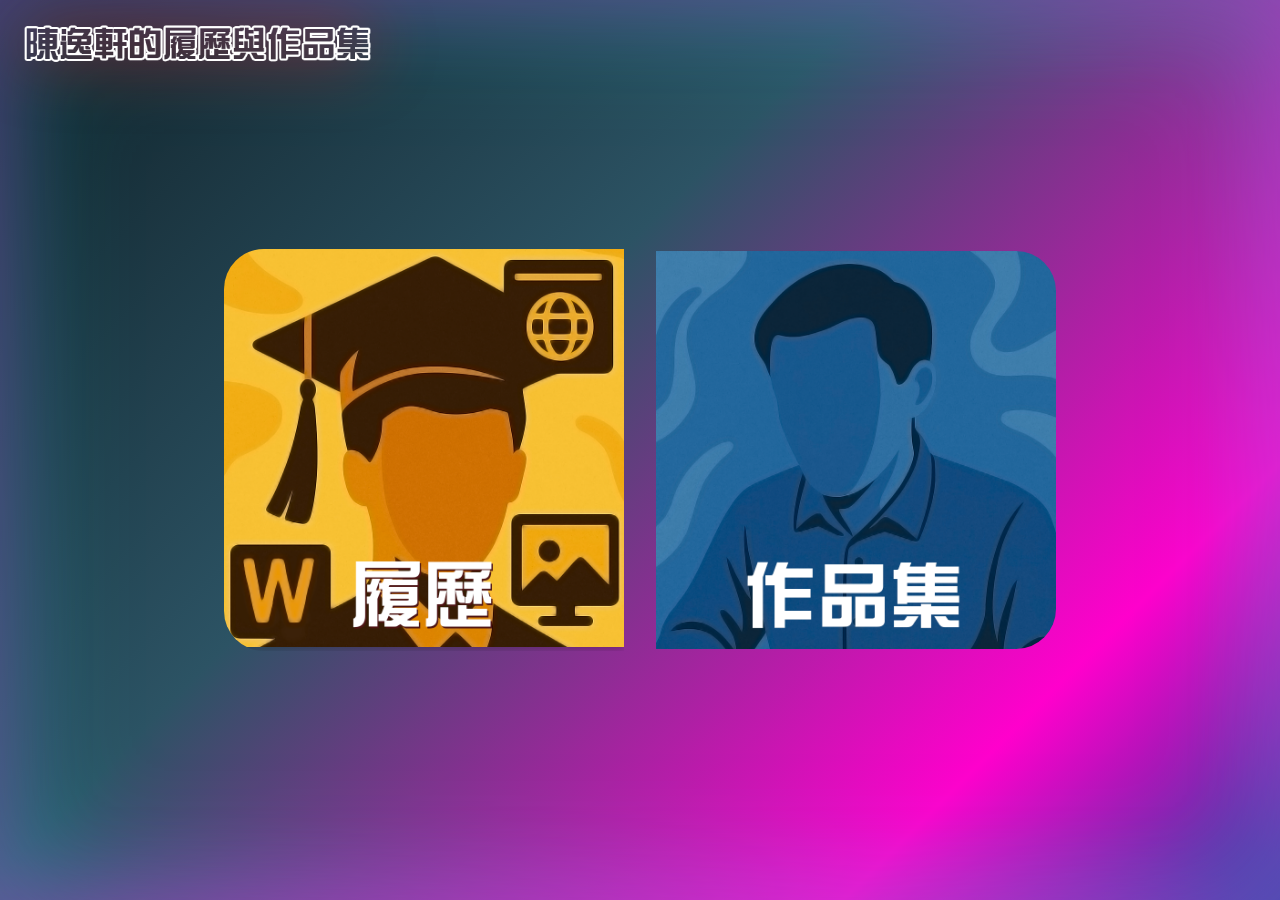
<file: index.html>
<!DOCTYPE html>
<html lang="zh-Hant">
<head>
    <meta charset="UTF-8">
    <title>陳逸軒的履歷與作品集</title>
    <link rel="stylesheet" href="art.css">
</head>
<body>
    <img src="images/陳逸軒的履歷與作品集.png" alt="陳逸軒的履歷與作品集" class="neon-logo">
    <div class="bg-overlay"></div>
    <div class="container">
        <div class="left" data-video="images/履歷按鈕 滑鼠懸停動畫.mp4">
            <a href="resume.html" target="_blank"><img src="images/履歷.png" alt="履歷"></a>
        </div>
        <div class="right" data-video="images/作品集按鈕 滑鼠懸停動畫.mp4">
            <img src="images/作品集.png" alt="作品集">
        </div>
    </div>
    <script src="action.js"></script>
</body>
</html>
</file>
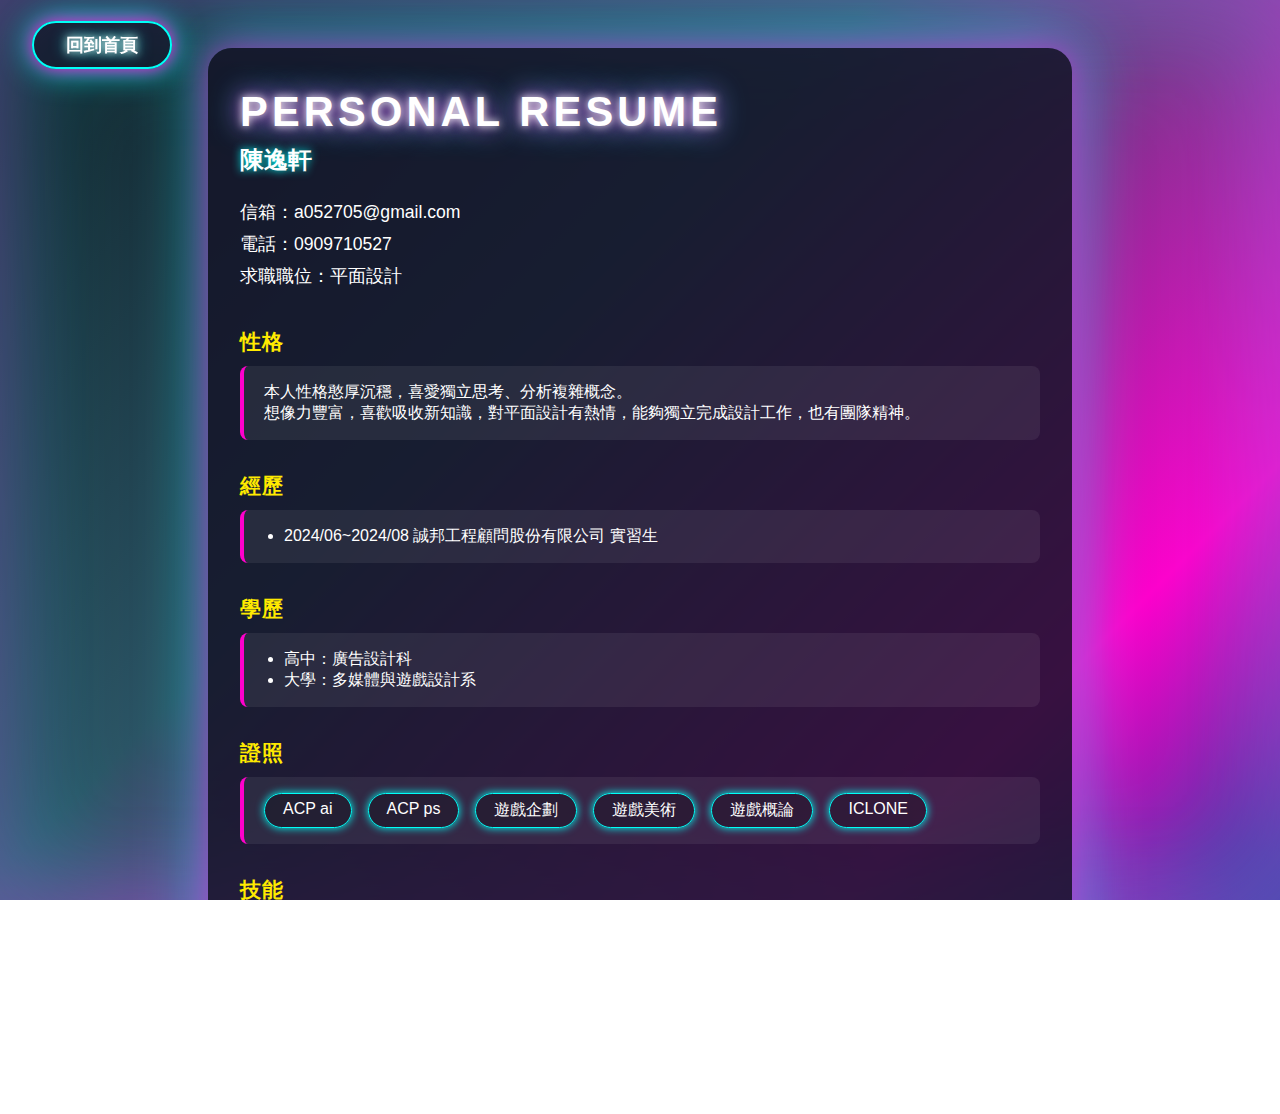
<file: resume.html>
<!DOCTYPE html>
<html lang="zh-Hant">
<head>
    <meta charset="UTF-8">
    <title>陳逸軒的履歷</title>
    <link rel="stylesheet" href="art.css">
    <link rel="stylesheet" href="resume-art.css">
</head>
<body>
    <div class="resume-container">
        <a href="index.html" class="back-home-btn">回到首頁</a>
        <div class="resume-title">PERSONAL RESUME</div>
        <div class="resume-subtitle">陳逸軒</div>
        <div class="resume-row">
            <div class="resume-info">
                <p>信箱：a052705@gmail.com</p>
                <p>電話：0909710527</p>
                <p>求職職位：平面設計</p>
            </div>
        </div>
        <div class="section">
            <div class="section-title">性格</div>
            <div class="section-content">
                本人性格憨厚沉穩，喜愛獨立思考、分析複雜概念。<br>
                想像力豐富，喜歡吸收新知識，對平面設計有熱情，能夠獨立完成設計工作，也有團隊精神。
            </div>
        </div>
        <div class="section">
            <div class="section-title">經歷</div>
            <div class="section-content">
                <ul>
                    <li>2024/06~2024/08 誠邦工程顧問股份有限公司 實習生</li>
                </ul>
            </div>
        </div>
        <div class="section">
            <div class="section-title">學歷</div>
            <div class="section-content">
                <ul>
                    <li>高中：廣告設計科</li>
                    <li>大學：多媒體與遊戲設計系</li>
                </ul>
            </div>
        </div>
        <div class="section">
            <div class="section-title">證照</div>
            <div class="section-content awards">
                <span class="award">ACP ai</span>
                <span class="award">ACP ps</span>
                <span class="award">遊戲企劃</span>
                <span class="award">遊戲美術</span>
                <span class="award">遊戲概論</span>
                <span class="award">ICLONE</span>
            </div>
        </div>
        <div class="section">
            <div class="section-title">技能</div>
            <div class="section-content skills">
                <img class="skill-icon" src="images/ps.png" alt="Photoshop">
                <img class="skill-icon" src="images/Photoshop Lightroom.png" alt="Photoshop Lightroom">
                <img class="skill-icon" src="images/ai.png" alt="Illustrator">
                <img class="skill-icon" src="images/ppt.png" alt="PowerPoint">
                <img class="skill-icon" src="images/excel.png" alt="Excel">
                <img class="skill-icon" src="images/word.png" alt="Word">
                <img class="skill-icon" src="images/vscode.png" alt="VSCode">
                <img class="skill-icon" src="images/cursor.png" alt="Cursor">
                <img class="skill-icon" src="images/威力導演.png" alt="威力導演">
            </div>
        </div>
    </div>
</body>
</html>
</file>
<file: art.css>
body, html {
    height: 100%;
    margin: 0;
    padding: 0;
    /* 霓虹漸層背景 */
    background: linear-gradient(135deg, #0f2027 0%, #2c5364 40%, #ff00cc 80%, #333399 100%);
    /* 柔光效果 */
    box-shadow: 0 0 80px 10px #ff00cc44 inset, 0 0 120px 20px #00fff744 inset;
}

.container {
    display: flex;
    height: 100vh;
    justify-content: center;
    align-items: center;
    gap: 32px;
    position: relative;
    z-index: 2;
}

/* 育達大學風景照背景 */
.bg-overlay {
    position: fixed;
    top: 0;
    left: 0;
    width: 100%;
    height: 100%;
    background-image: url('images/育達大學風景照.jpg');
    background-size: cover;
    background-position: center;
    background-repeat: no-repeat;
    opacity: 0;
    transition: opacity 0.5s ease;
    z-index: 1;
    pointer-events: none;
}

.left, .right {
    display: flex;
    align-items: center;
    justify-content: center;
    margin: 0;
    position: relative;
    transition: opacity 0.3s, transform 0.3s, box-shadow 0.3s;
    overflow: hidden;
    opacity: 1;
}

.left:hover, .right:hover {
    transform: translateY(-16px) scale(1.05);
    box-shadow: 0 8px 32px rgba(0,0,0,0.35),
                0 0 32px 8px #ff00cc, /* 霓虹粉 */
                0 0 64px 16px #00fff7; /* 霓虹藍 */
    border: 3px solid #fff;
    outline: 0.15em solid #ff00cc;
    outline-offset: 0.15em;
}

/* 滑鼠懸停在按鈕時，背景淡化轉場 */
.left:hover ~ body::before,
.right:hover ~ body::before {
    opacity: 1;
}

/* 滑鼠離開按鈕時，背景淡化轉場 */
.left:not(:hover) ~ body::before,
.right:not(:hover) ~ body::before {
    opacity: 0;
}

.left {
    border-top-left-radius: 40px;
    border-bottom-left-radius: 40px;
    border-top-right-radius: 0;
    border-bottom-right-radius: 0;
}
.right {
    border-top-right-radius: 40px;
    border-bottom-right-radius: 40px;
    border-top-left-radius: 0;
    border-bottom-left-radius: 0;
}
.left img, .right img {
    max-width: 400px;
    max-height: 400px;
    transition: none;
    z-index: 1;
    border-radius: 0;
}
.left img {
    box-shadow: 0 2px 8px rgba(0,0,0,0.2);
}
.right img {
    box-shadow: 0 2px 8px rgba(0,0,0,0.2);
}

/* 覆蓋影片樣式 */
.hover-video {
    position: absolute;
    top: 0; left: 0;
    width: 100%; height: 100%;
    object-fit: cover;
    z-index: 2;
    border-radius: inherit;
    pointer-events: none;
    transition: none;
}
.left:hover .hover-video,
.right:hover .hover-video {
    display: block;
}

/* 只要滑鼠在 container 內，兩個按鈕都半透明 */
/* .container:hover .left,
.container:hover .right {
    opacity: 0.5;
    transition: opacity 0.3s;
} */

.btn-fade {
    opacity: 0.5 !important;
    transition: opacity 0.3s;
}

.neon-logo {
    position: fixed;
    top: 24px;
    left: 24px;
    width: 350px;
    height: auto;
    z-index: 10;
    filter: drop-shadow(0 0 32px #ff0000);
    animation: neon-rainbow 3s linear infinite;
}

@keyframes neon-rainbow {
    0%   { filter: drop-shadow(0 0 32px #ff0000); }
    16%  { filter: drop-shadow(0 0 32px #ff8000); }
    33%  { filter: drop-shadow(0 0 32px #ffff00); }
    50%  { filter: drop-shadow(0 0 32px #00ff00); }
    66%  { filter: drop-shadow(0 0 32px #0000ff); }
    83%  { filter: drop-shadow(0 0 32px #8000ff); }
    100% { filter: drop-shadow(0 0 32px #ff0000); }
}

.neon-logo:hover {
    animation-duration: 0.7s;
}
</file>
<file: resume-art.css>
html, body {
    height: 100%;
    margin: 0;
    padding: 0;
    font-family: 'Microsoft JhengHei', Arial, sans-serif;
    color: #fff;
    background: linear-gradient(135deg, #0f2027 0%, #2c5364 40%, #ff00cc 80%, #333399 100%);
    overflow-x: hidden;
}

.resume-container {
    max-width: 800px;
    margin: 48px auto 32px auto;
    background: rgba(20, 20, 40, 0.85);
    border-radius: 24px;
    box-shadow: 0 0 32px 4px #ff00cc88, 0 0 64px 8px #00fff788;
    padding: 40px 32px 32px 32px;
    position: relative;
}
.resume-title {
    font-size: 2.6rem;
    font-weight: bold;
    letter-spacing: 0.1em;
    margin-bottom: 8px;
    text-shadow: 0 0 8px #fff, 0 0 24px #ff00cc, 0 0 32px #00fff7;
}
.resume-subtitle {
    font-size: 1.5rem;
    font-weight: 600;
    margin-bottom: 24px;
    color: #fff;
    text-shadow: 0 0 8px #00fff7;
}
.resume-row {
    display: flex;
    align-items: flex-start;
    gap: 32px;
    margin-bottom: 32px;
}
.resume-info {
    flex: 1;
}
.resume-info p {
    margin: 0 0 8px 0;
    font-size: 1.1rem;
}
.section {
    margin-bottom: 32px;
}
.section-title {
    font-size: 1.3rem;
    font-weight: bold;
    color: #ffea00;
    margin-bottom: 10px;
    letter-spacing: 0.05em;
}
.section-content {
    background: rgba(255,255,255,0.07);
    border-left: 4px solid #ff00cc;
    border-radius: 8px;
    padding: 16px 20px;
    margin-bottom: 8px;
}
.section-content ul {
    margin: 0;
    padding-left: 20px;
}
.awards, .skills {
    display: flex;
    flex-wrap: wrap;
    gap: 16px;
}
.award, .skill {
    background: rgba(0,0,0,0.25);
    border: 1.5px solid #00fff7;
    border-radius: 20px;
    padding: 6px 18px;
    font-size: 1rem;
    color: #fff;
    box-shadow: 0 0 8px #00fff7;
}
.skills .skill {
    font-family: monospace;
    font-size: 1.1rem;
    background: rgba(255,255,255,0.12);
    border: 1.5px solid #ff00cc;
    color: #ffea00;
    box-shadow: 0 0 8px #ff00cc;
}
@media (max-width: 900px) {
    .resume-container { padding: 24px 4vw; }
    .resume-row { flex-direction: column; align-items: stretch; gap: 16px; }
}
.back-home-btn {
    display: inline-block;
    position: fixed;
    top: 21px;
    left: 32px;
    margin-bottom: 0;
    padding: 10px 32px;
    font-size: 1.1rem;
    font-weight: bold;
    color: #fff;
    background: rgba(20,20,40,0.7);
    border: 2px solid #00fff7;
    border-radius: 32px;
    text-decoration: none;
    box-shadow: 0 0 16px #ff00cc, 0 0 32px #00fff7;
    text-shadow: 0 0 8px #fff, 0 0 16px #00fff7;
    transition: background 0.2s, color 0.2s, box-shadow 0.2s;
    z-index: 100;
}
.back-home-btn:hover {
    background: #ff00cc;
    color: #fff;
    box-shadow: 0 0 32px #ff00cc, 0 0 48px #00fff7;
    border-color: #ffea00;
}
.skill-icon {
    width: 56px;
    height: 56px;
    margin: 8px 12px 8px 0;
    border-radius: 12px;
    box-shadow: 0 0 12px #00fff7, 0 0 24px #ff00cc33;
    background: #181818;
    object-fit: contain;
    vertical-align: middle;
    transition: transform 0.2s;
}
.skill-icon:hover {
    transform: scale(1.12) rotate(-6deg);
    box-shadow: 0 0 24px #ffea00, 0 0 32px #00fff7;
}

/* 霓虹風格滾動條 */
::-webkit-scrollbar {
    width: 14px;
    background: #181828;
    border-radius: 8px;
}
::-webkit-scrollbar-thumb {
    background: linear-gradient(180deg, #ff00cc 0%, #ffea00 50%, #00fff7 100%);
    border-radius: 8px;
    border: 2px solid #181828;
}
::-webkit-scrollbar-thumb:hover {
    background: linear-gradient(180deg, #ffea00 0%, #ff00cc 50%, #00fff7 100%);
}
::-webkit-scrollbar-track {
    background: #181828;
    border-radius: 8px;
}

.custom-scrollbar {
    position: fixed;
    right: 0;
    top: 0;
    width: 18px;
    height: 100vh;
    z-index: 999;
    pointer-events: none;
}
.custom-thumb {
    position: absolute;
    left: 2px;
    width: 14px;
    height: 80px; /* JS 會動態調整 */
    border-radius: 8px;
    background: linear-gradient(180deg, #ff00cc 0%, #ffea00 50%, #00fff7 100%);
    box-shadow: 0 0 32px 12px #ff00cc, 0 0 48px 24px #00fff7;
    transition: box-shadow 0.2s;
    pointer-events: none;
}
</file>
